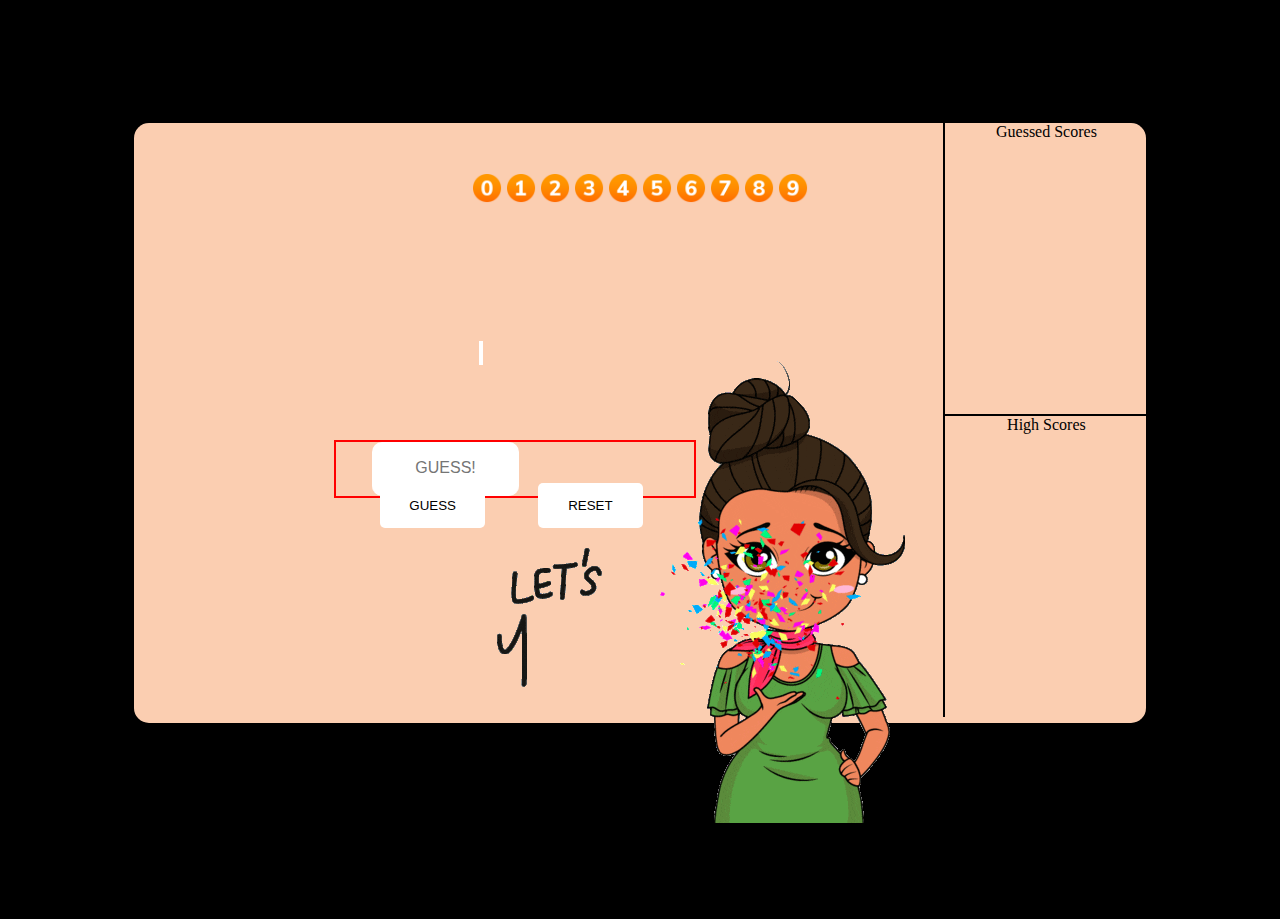
<file: project3.html>
<!DOCTYPE html>
<html lang="en" dir="ltr">
  <head>
    <meta charset="utf-8">
    <title>Guess the Number</title>
    <link rel="stylesheet" href="project3.css">
  </head>
  <body>
    <canvas class="confetti" id="canvas"></canvas>

    <div class="instructions">
      <div class="slide"><h3>Guess the number between 1 and 100!</h3></div>
    </div>

      <div class="interface">
        <div class="topBar">
        </div>

        <div class="scoreContainer">

          <div id ="guessedScores" class="guessedScores">
            Guessed Scores
          
          </div>

          <div class="highScores">
            High Scores
          </div>

        </div>

        <div class="livesDiv">

          <img id="0" class="imageLives" src="images/0030.png" alt="" srcset="">
          <img id="1" class="imageLives" src="images/0031.png" alt="" srcset="">
          <img id="2" class="imageLives" src="images/0032.png" alt="" srcset="">
          <img id="3" class="imageLives" src="images/0033.png" alt="" srcset="">
          <img id="4" class="imageLives" src="images/0034.png" alt="" srcset="">
          <img id="5" class="imageLives" src="images/0035.png" alt="" srcset="">
          <img id="6" class="imageLives" src="images/0036.png" alt="" srcset="">
          <img id="7" class="imageLives" src="images/0037.png" alt="" srcset="">
          <img id="8" class="imageLives" src="images/0038.png" alt="" srcset="">
          <img id="9" class="imageLives" src="images/0039.png" alt="" srcset="">
        </div>

        <div class="activeInterface">


         <div id="imageDiv" class="imageDiv">
           <img class="image" id="image" src="images/letsparty.gif" alt="" srcset="">
           <h2 id="promptLabel" class="promptLabel"></h2>
         </div>

        <div class="sliderTextContainer">

          <div class="textFieldDiv">
            <input id="guessField" class="textField" placeholder="GUESS!" type="text" name="" value="">
          </div>

        </div>


        <div class="buttons"> 
          <button id= "guessButton" class="button" type="button" name="button">GUESS</button>

          <button id="resetButton" class="button2" type="button" name="button">RESET</button>
        </div>


        <!-- <canvas class="confetti" id="canvas"></canvas> -->
      </div>
    <script type="text/javascript" src="script.js">
    </script>
  </body>
</html>
</file>
<file: project3.css>
body {
  background-color: black;
}

.topBar {
  width: 79.7%;
  float: left;
  text-transform: uppercase;
  animation: movetopBar 15s linear infinite;
}

@keyframes movetopBar {
  from {transform: translateX(24%);}
  to {transform: translateX(-22%);}
}

.interface {
  height: 600px;
  width: 80%;
  background: #fbceb1;
  margin-left: 10%;
  margin-top: 5%;
  position: relative;
  text-align: center;
  border-radius: 15px;
  float: left;
}

.activeInterface {
  top: 20%;
  height: 400px;
  width: 65%;
  margin-left: 10%;
  position: absolute;
  border-radius: 15px;
}

.sliderTextContainer {
  border: 2px solid red;
  width: 54.5%;
  position: absolute;
  margin: 30% 0% 0% 15%;
}

.sliderContainer {
  border: 2px solid blue;
  width: 40%;
  margin-top: 2.5%;
  position: relative;
  float: left;
}

.textField {
  height: 50px;
  width: 40%;
  margin-left: 10%;
  border: none;
  border-bottom: 2px solid white;
  border-radius: 10px;
  position: relative;
  float: left;
  text-align: center;
  font-size: 16px;
  color: black;
}

.buttons {
  height: 50px;
  width: 40%;
  top: 60%;
  margin-left: 22%;
  position: relative;
}

.button {
  background-color: white;
  float: left;
  height: 90%;
  width: 40%;
  border-style: none;
  border-radius: 5px;
}

.button2 {
  background-color: white;
  float: right;
  height: 90%;
  width: 40%;
  border-style: none;
  border-radius: 5px;
}

.scoreContainer {
  border-left: 2px solid black;
  float: left;
  height: 99%;
  width: 20%;
  margin-left: 80%;
  position: absolute;
}

.guessedScores {
  height: 49%;
}

.childGuessedScores {
  background-color: white;
  width: 50%;
  position: relative;
}

.highScores {
  height: 49%;
  border-top: 2px solid black;
}

.imageDiv {
  border: 2px solid white;
  position: absolute;
  text-align: center;
  margin-left: 37%;
  margin-top: 15%;
}

.imageLives {
  width: 30px;
  height: 30px;
}

.livesDiv {
  padding-top: 5%;
}

.image {
  position: absolute;
}

.promptLabel {
  color: white;
}

.confetti{
  width: 100%;
  height: 100%;
  display: block;
  margin: 0 auto;
  user-select: none;
  pointer-events: none;
  position: absolute;
}
</file>
